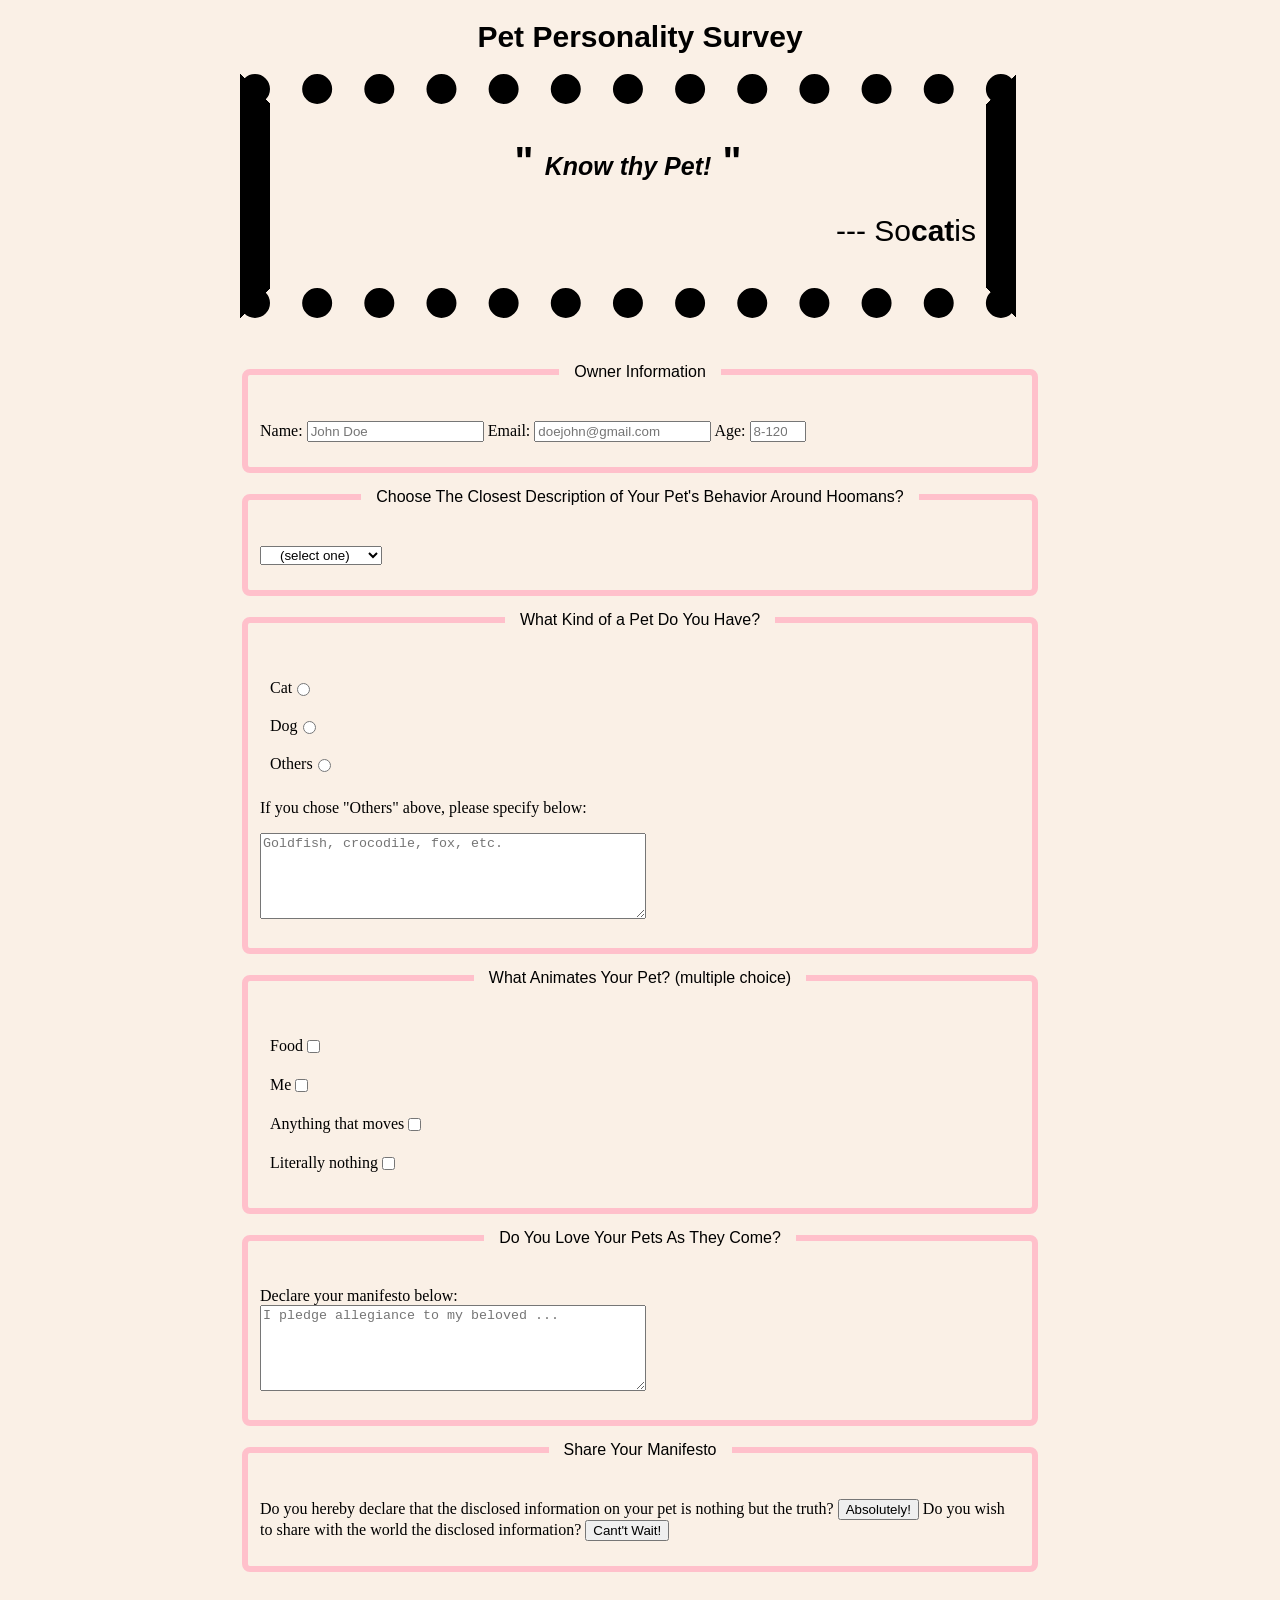
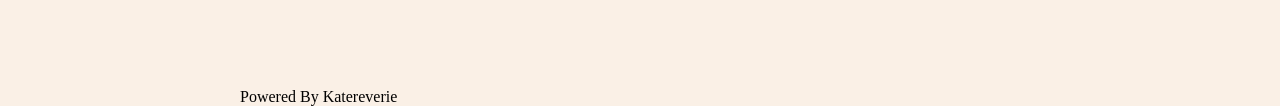
<file: Survey-Form/index.html>
<!DOCTYPE html>
<html lang='en'>
  <head>
    <meta charset='utf-8'>
    <title>Pet Personality Survey</title>
    <link rel='stylesheet' href='styles.css'/>
  </head>
  <body>
    <h1 id='title'>Pet Personality Survey</h1>
    <div class='frame'>
      <p id='description'>Know thy Pet!</p>
      <p id="author">--- So<strong>cat</strong>is</p>
    </div>
    <form id='survey-form'>
      <fieldset class="field">
        <legend>Owner Information</legend>
        <label id='name-label'>Name: <input id='name' type='text' name='Name' placeholder='John Doe' required/></label>
        <label id='email-label'>Email: <input id='email' type='email' name='Email' placeholder='doejohn@gmail.com' required/></label>
        <label id='number-label'>Age: <input id='number' type='number' name='Age' min='8' max='120' placeholder='8-120' /></label>
      </fieldset>
      <fieldset class="field">
        <legend>Choose The Closest Description of Your Pet's Behavior Around Hoomans?</legend>
        <select id='dropdown'>
          <option>(select one)</option>
          <option>friendly</option>
          <option>clingy</option>
          <option>socialite</option>
          <option>hostile</option>
          <option>"leave me alone!"</option>
          <option>avoidant</option>
          <option>anxious</option>
          <option>indifferent</option>
        </select>
      </fieldset>
      <fieldset class="field">
        <legend>What Kind of a Pet Do You Have?</legend>
        <label id='bl' name='button-label'>Cat <input name='button-label'value='0' type='radio' /></label>
        <label id='bl' name='button-label'>Dog <input name='button-label' value='60' type='radio' /></label>
        <label id='bl' name='button-label'>Others <input name='button-label' value='100' type='radio' /></label>
        <p>If you chose "Others" above, please specify below:</p>
        <textarea placeholder="Goldfish, crocodile, fox, etc."></textarea>
      </fieldset>
      <fieldset class="field">
        <legend>What Animates Your Pet? (multiple choice)</legend>
        <label id='bl' name="button-label">Food <input name="button-label" value='0' type='checkbox' /></label>
        <label id='bl' name="button-label">Me <input name="button-label" value='30' type='checkbox' /></label>
        <label id='bl' name="button-label">Anything that moves <input name="button-label" value='60' type='checkbox' /></label>
        <label id='bl' name="button-label">Literally nothing <input name="button-label" value='100' type='checkbox' /></label>
      </fieldset>
      <fieldset class="field">
        <legend>Do You Love Your Pets As They Come?</legend>
        <label>Declare your manifesto below:<br/></label>
        <textarea placeholder="I pledge allegiance to my beloved ..."></textarea>
      </fieldset>
      <fieldset class="field">
        <legend>Share Your Manifesto</legend>
        <label>Do you hereby declare that the disclosed information on your pet is nothing but the truth? <input type="button" value="Absolutely!"></input></label>
        <label>Do you wish to share with the world the disclosed information? <input id='submit' type="submit" name='submit-button' value="Cant't Wait!"></input></label>
      </fieldset>
      <div class="divider"></div>
      <p>Powered By Katereverie</p>
    </form>
  </body>
</html>
</file>
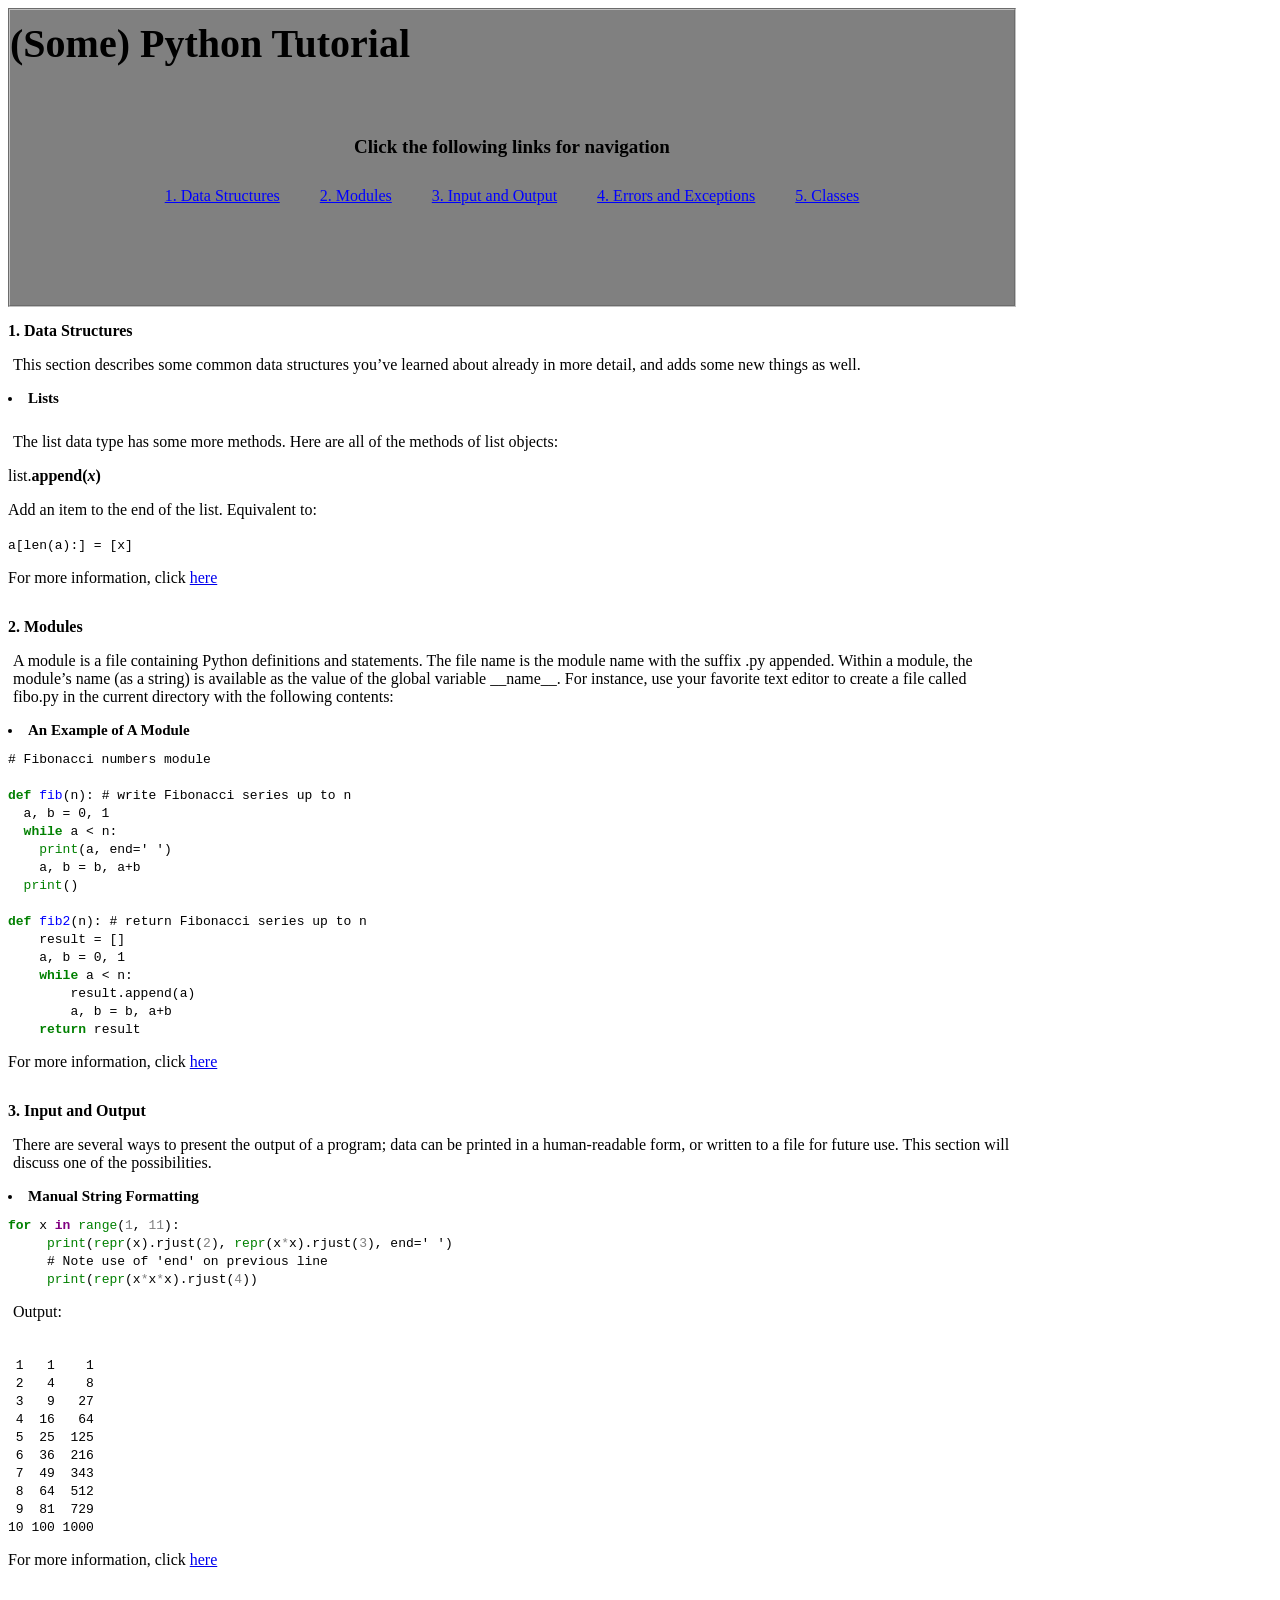
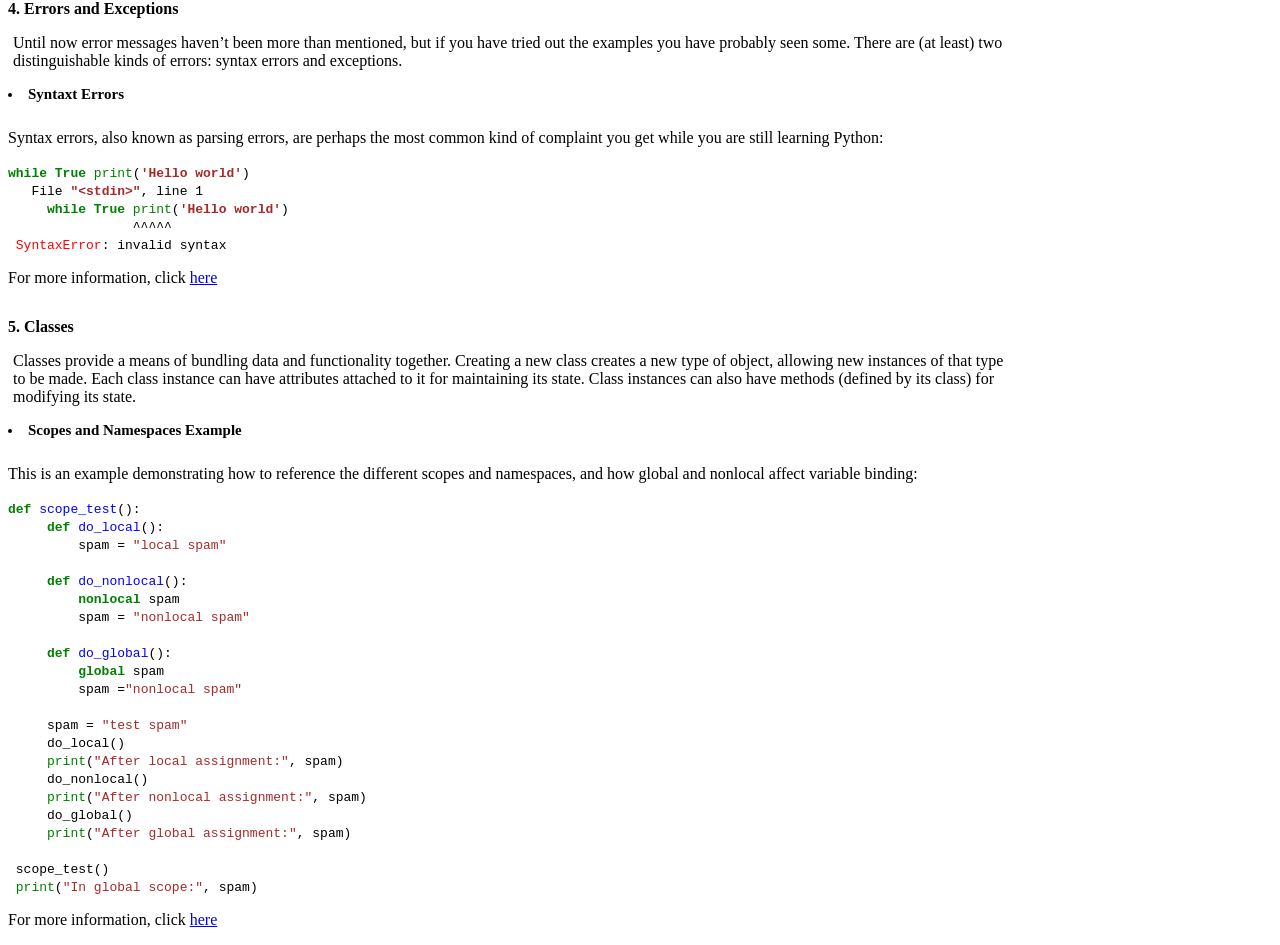
<file: Technical Documentation Page/index.html>
<!DOCTYPE html>
<html lang="en">
  <head>
    <meta charset="utf-8">
    <meta name="viewport" content="width=device-width, initial-scale=1.0">
    <title>Technical Documentation Page For Python</title>
    <link rel="stylesheet" href="styles.css"></link>
  </head>
  <body>
    <main id="main-doc">
      <fieldset id='navfield'>
        <nav id="navbar">
        <header id="navHeader">(Some) Python Tutorial</header>
        <p id="nav-description">Click the following links for navigation</p>
        <a class="nav-link" href="#1._data_structures">1. Data Structures</a>
        <a class="nav-link" href="#2._modules">2. Modules</a>
        <a class="nav-link" href="#3._input_and_output">3. Input and Output</a>
        <a class="nav-link" href="#4._errors_and_exceptions">4. Errors and Exceptions</a>
        <a class="nav-link" href="#5._classes">5. Classes</a>
      </nav>
      </fieldset>
      <section class='main-section' id='1._data_structures' >
        <header id='main-header'>1. Data Structures</header>
        <p id='description'>This section describes some common data structures you’ve learned about already in more detail, and adds some new things as well.</p>
        <li>Lists</li>
        <p id='description'>The list data type has some more methods. Here are all of the methods of list objects:</p>
        <p id="item">list.<strong>append(<em>x</em>)</strong></p>
        <p id="item-description">Add an item to the end of the list. Equivalent to:</p>
        <div class="code_section">
          <code>a[len(a):] = [x]</code>
        </div>
        <p id='link-description'>For more information, click <a class="other-links" href="https://docs.python.org/3/tutorial/datastructures.html">here</a></p>
      </section>
      <section class='main-section' id="2._modules">
        <header id='main-header'>2. Modules</header>
        <p id='description'>A module is a file containing Python definitions and statements. The file name is the module name with the suffix .py appended. Within a module, the module’s name (as a string) is available as the value of the global variable __name__. For instance, use your favorite text editor to create a file called fibo.py in the current directory with the following contents:</p>
        <li>An Example of A Module</li>
        <div class="code_section">
          <code># Fibonacci numbers module<br/><br/><span class="green_bold">def </span><span class="blue_normal">fib</span>(n):    # write Fibonacci series up to n<br/>&nbsp;&nbsp;a, b = 0, 1<br/>&nbsp;&nbsp;<span class="green_bold">while</span> a < n:<br/>&nbsp;&nbsp;&nbsp;&nbsp;<span class="green_normal">print</span>(a, end=' ')<br/>&nbsp;&nbsp;&nbsp;&nbsp;a, b = b, a+b<br/>&nbsp;&nbsp;<span class="green_normal">print</span>()<br/><br/><span class="green_bold">def </span><span class="blue_normal">fib2</span>(n):   # return Fibonacci series up to n<br/>
    &nbsp;&nbsp;&nbsp;&nbsp;result = []<br/>
    &nbsp;&nbsp;&nbsp;&nbsp;a, b = 0, 1<br/>
    &nbsp;&nbsp;&nbsp;&nbsp;<span class="green_bold">while</span> a < n:<br/>
        &nbsp;&nbsp;&nbsp;&nbsp;&nbsp;&nbsp;&nbsp;&nbsp;result.append(a)<br/>
        &nbsp;&nbsp;&nbsp;&nbsp;&nbsp;&nbsp;&nbsp;&nbsp;a, b = b, a+b<br/>
    &nbsp;&nbsp;&nbsp;&nbsp;<span class="green_bold">return</span> result</code>
        </div>
        <p id='link-description'>For more information, click <a class="other-links" href="https://docs.python.org/3/tutorial/modules.html">here</a></p>
      </section>
      <section class='main-section' id="3._input_and_output">
        <header id='main-header'>3. Input and Output</header>
        <p id='description'>There are several ways to present the output of a program; data can be printed in a human-readable form, or written to a file for future use. This section will discuss one of the possibilities.</p>
        <li>Manual String Formatting</li>
        <div class="code_section">
          <code><span class="green_bold">for</span> x <span class="purple_bold">in</span><span class="green_normal"> range</span>(<span class="grey_normal">1</span>, <span class="grey_normal">11</span>):<br/>&nbsp;&nbsp;&nbsp;&nbsp;&nbsp;<span class="green_normal">print</span>(<span class="green_normal">repr</span>(x).rjust(<span class="grey_normal">2</span>), <span class="green_normal">repr</span>(x<span class="grey_normal">*</span>x).rjust(<span class="grey_normal">3</span>), end=' ')<br/>&nbsp;&nbsp;&nbsp;&nbsp; # Note use of 'end' on previous line<br/>&nbsp;&nbsp;&nbsp;&nbsp;<span class="green_normal"> print</span>(<span class="green_normal">repr</span>(x<span class="grey_normal">*</span>x<span class="grey_normal">*</span>x).rjust(<span class="grey_normal">4</span>))</code>
        </div>
        <p id="description">Output:</p>
        <div class="code_section">
          <code>
            <br/>&nbsp;1&nbsp;&nbsp;&nbsp;1&nbsp;&nbsp;&nbsp;&nbsp;1<br/>&nbsp;2&nbsp;&nbsp;&nbsp;4&nbsp;&nbsp;&nbsp;&nbsp;8<br/>&nbsp;3&nbsp;&nbsp;&nbsp;9&nbsp;&nbsp;&nbsp;27<br/>&nbsp;4&nbsp;&nbsp;16&nbsp;&nbsp;&nbsp;64<br/>&nbsp;5&nbsp;&nbsp;25&nbsp;&nbsp;125<br/>&nbsp;6&nbsp;&nbsp;36&nbsp;&nbsp;216<br/>&nbsp;7&nbsp;&nbsp;49&nbsp;&nbsp;343<br/>&nbsp;8&nbsp;&nbsp;64&nbsp;&nbsp;512<br/>&nbsp;9&nbsp;&nbsp;81&nbsp;&nbsp;729<br/>10 100 1000
          </code>
        </div>
        <p id='link-description'>For more information, click <a class="other-links" href="https://docs.python.org/3/tutorial/inputoutput.html">here</a></p>
      </section>
      <section class='main-section' id="4._errors_and_exceptions">
        <header id='main-header'>4. Errors and Exceptions</header>
        <p id='description'>Until now error messages haven’t been more than mentioned, but if you have tried out the examples you have probably seen some. There are (at least) two distinguishable kinds of errors: syntax errors and exceptions.</p>
        <li>Syntaxt Errors</li>
        <p id='code-description'>Syntax errors, also known as parsing errors, are perhaps the most common kind of complaint you get while you are still learning Python:</p>
        <div class="code_section">
          <code>
            <span class="green_bold">while True </span><span class="green_normal">print</span>(<span class="brown_bold">'Hello world'</span>)<br/>&nbsp;&nbsp;&nbsp;File <span class="brown_bold">"&ltstdin&gt"</span>, line 1<br/>&nbsp;&nbsp;&nbsp;&nbsp;&nbsp;<span class="green_bold">while True</span><span class="green_normal"> print</span>(<span class="brown_bold">'Hello world'</span>)<br/>&nbsp;&nbsp;&nbsp;&nbsp;&nbsp;&nbsp;&nbsp;&nbsp;&nbsp;&nbsp;&nbsp;&nbsp;&nbsp;&nbsp;&nbsp;&nbsp;^^^^^<br/>&nbsp;<span class="red_normal">SyntaxError</span>: invalid syntax
          </code>
        </div>
        <code></code>
        <p id='link-description'>For more information, click <a class="other-links" href="https://docs.python.org/3/tutorial/errors.html">here</a></p>
      </section>
      <section class='main-section' id='5._classes'>
        <header id='main-header'>5. Classes</header>
        <p id='description'>Classes provide a means of bundling data and functionality together. Creating a new class creates a new type of object, allowing new instances of that type to be made. Each class instance can have attributes attached to it for maintaining its state. Class instances can also have methods (defined by its class) for modifying its state.</p>
        <li>Scopes and Namespaces Example</li>
        <p id="code-description">This is an example demonstrating how to reference the different scopes and namespaces, and how global and nonlocal affect variable binding:</p>
        <div class="code_section">
          <code>
            <span class='green_bold'>def </span><span class='blue_normal'>scope_test</span>():<br/>&nbsp;&nbsp;&nbsp;&nbsp;&nbsp;<span class='green_bold'>def </span><span class='blue_normal'>do_local</span>():<br/>&nbsp;&nbsp;&nbsp;&nbsp;&nbsp;&nbsp;&nbsp;&nbsp;&nbsp;spam =<span class="brown_normal"> "local spam"</span><br/><br/>&nbsp;&nbsp;&nbsp;&nbsp;&nbsp;<span class='green_bold'>def </span><span class='blue_normal'>do_nonlocal</span>():<br/>&nbsp;&nbsp;&nbsp;&nbsp;&nbsp;&nbsp;&nbsp;&nbsp;&nbsp;<span class='green_bold'>nonlocal </span>spam<br/>&nbsp;&nbsp;&nbsp;&nbsp;&nbsp;&nbsp;&nbsp;&nbsp;&nbsp;spam =<span class="brown_normal"> "nonlocal spam"</span><br/><br/>&nbsp;&nbsp;&nbsp;&nbsp;&nbsp;<span class='green_bold'>def </span><span class='blue_normal'>do_global</span>():<br/>&nbsp;&nbsp;&nbsp;&nbsp;&nbsp;&nbsp;&nbsp;&nbsp;&nbsp;<span class='green_bold'>global </span>spam</span><br/>&nbsp;&nbsp;&nbsp;&nbsp;&nbsp;&nbsp;&nbsp;&nbsp;&nbsp;spam =<span class="brown_normal">"nonlocal spam"</span><br/><br/>&nbsp;&nbsp;&nbsp;&nbsp;&nbsp;spam =<span class="brown_normal"> "test spam"</span><br/>&nbsp;&nbsp;&nbsp;&nbsp;&nbsp;do_local()<br/>&nbsp;&nbsp;&nbsp;&nbsp;&nbsp;<span class="green_normal">print</span>(<span class="brown_normal">"After local assignment:"</span>, spam)<br/>&nbsp;&nbsp;&nbsp;&nbsp;&nbsp;do_nonlocal()<br/>&nbsp;&nbsp;&nbsp;&nbsp;&nbsp;<span class="green_normal">print</span>(<span class="brown_normal">"After nonlocal assignment:"</span>, spam)<br/>&nbsp;&nbsp;&nbsp;&nbsp;&nbsp;do_global()<br/>&nbsp;&nbsp;&nbsp;&nbsp;&nbsp;<span class="green_normal">print</span>(<span class="brown_normal">"After global assignment:"</span>, spam)<br/><br/>&nbsp;scope_test()<br/>&nbsp;<span class="green_normal">print</span>(<span class="brown_normal">"In global scope:"</span>, spam)
          </code>
        </div>
        <p id='link-description'>For more information, click <a class="other-links" href="https://docs.python.org/3/tutorial/classes.html#class-objects">here</a></p>
      </section>
    </main>
  </body>
</html>
</file>
<file: Survey-Form/styles.css>
body {
    margin: auto;
    padding: 100 100 100 100;
    background: linen;
    width: 800px;
    height: 600px;
  }
  
h1 {
    display: flex;
    justify-content: center;
    font: bold 30px Verdana, sans-serif;
    top:10px;
  }
  
.frame {
    font: italic bold 25px "Garamound", sans-serif;
    text-align: center;
    padding: 10px;
    width: 87%;
    margin-bottom:30px;
    border-width: 30px;
    border-image: url("https://github.com/Katereverie/HTML-CSS-Projects/blob/main/Survey-Form/icons/paw_wo_background.png?raw=true") round;
    border-color: black;
    border-style: dotted solid;
  }
  
#description::before {
    content: '" ';
    font: bold 40px "Garamound", sans-serif;
  }
  
#description::after {
    content: '  "';
    font: bold 40px "Garamound", sans-serif;
  }
  
  
#author {
    text-align: right;
    font: normal 30px Helvetica, sans-serif;
  }
  
.field {
    padding-top: 25px;
    padding-bottom: 25px;
    border-radius: 8px;
    border: 6px solid pink;
  }
  
textarea {
    width: 50%;
    height: 80px;
  }
  
  #dropdown {
    width: 16%;
    text-align: center;
  }
  
legend {
    padding: 15px;
    text-align: center;
    font: normal 16px Helvetica, sans-serif;
  }
  
#bl {
    padding: 10px;
    display: flex;
    justify-content: flext-end;
  }

.divider {
    padding-top: 100px;
  }
</file>
<file: Technical Documentation Page/styles.css>
html {
    width: 80%; 
  }
  
  #navfield {
    position: relative;
    padding: 0;
    margin: 0;
    background-color: grey;
  }
  
  #navHeader {
    font-family: Verdana;
    font-size: 40px;
    font-weight: bold;
    padding: 10px 20px 50px 0px;
    text-align: left;
  }
  
  #main-header {
    font-family: Verdana;
    font-weight: bold;
    padding-top: 15px;
  }
  
  #navbar:not(#navHeader) {
    text-align: center;
    padding-right:0;
    padding-bottom: 100px;
  }
  
  .nav-link {
    color: blue;
    padding:18px;
    text-align: right;
  }
  
  #nav-description {
    text-align: center;
    padding-bottom: 10px;
    font-size: 19px;
    font-weight: bold;
  }
  
  li {
    font-family: Georgia;
    font-size: 15px;
    font-weight: bold;
    padding-bottom: 10px;
  }
  
  #description {
    padding-left: 5px;
  }
  
  #item {
    padding-left:20;
  }
  
  .code_section {
    background-color: f2f2f2;
    padding-left: 5;
    width: 100%;
  }
  
  #definition {
    padding-bottom: 10px;
  }
  
  .green_bold {
    color: green;
    font-weight: bold;
    padding-left:0;
    padding-right:0;
  }
  
  .green_normal {
    color:green;
    font-weight: normal;
    padding-left:0;
    padding-right:0;
  }
  
  .blue_normal {
    color: blue;
    font-weight: normal;
    padding-left:0;
    padding-right:0;
  }
  
  .brown_normal {
    color: brown;
    font-weight:normal;
    padding-left:0;
    padding-right:0;
  }
  
  .brown_bold {
    color: brown;
    font-weight:bold;
    padding-left:0;
    padding-right:0;
  }
  
  .purple_bold {
    color: purple;
    font-weight: bold;
    padding-left:0;
    padding-right: 0;
  }
  
  .grey_normal {
    color: grey;
    font-weight: normal;
    padding-left:0;
    padding-right: 0;
  }
  
  .red_normal {
    color: red;
    font-weight: normal;
    padding-left:0;
    padding-right: 0;
  }
  
  @media (min-width:500px) and (max-width: 1200px) {
    * {
      padding: 5px;
    }
  }
</file>
